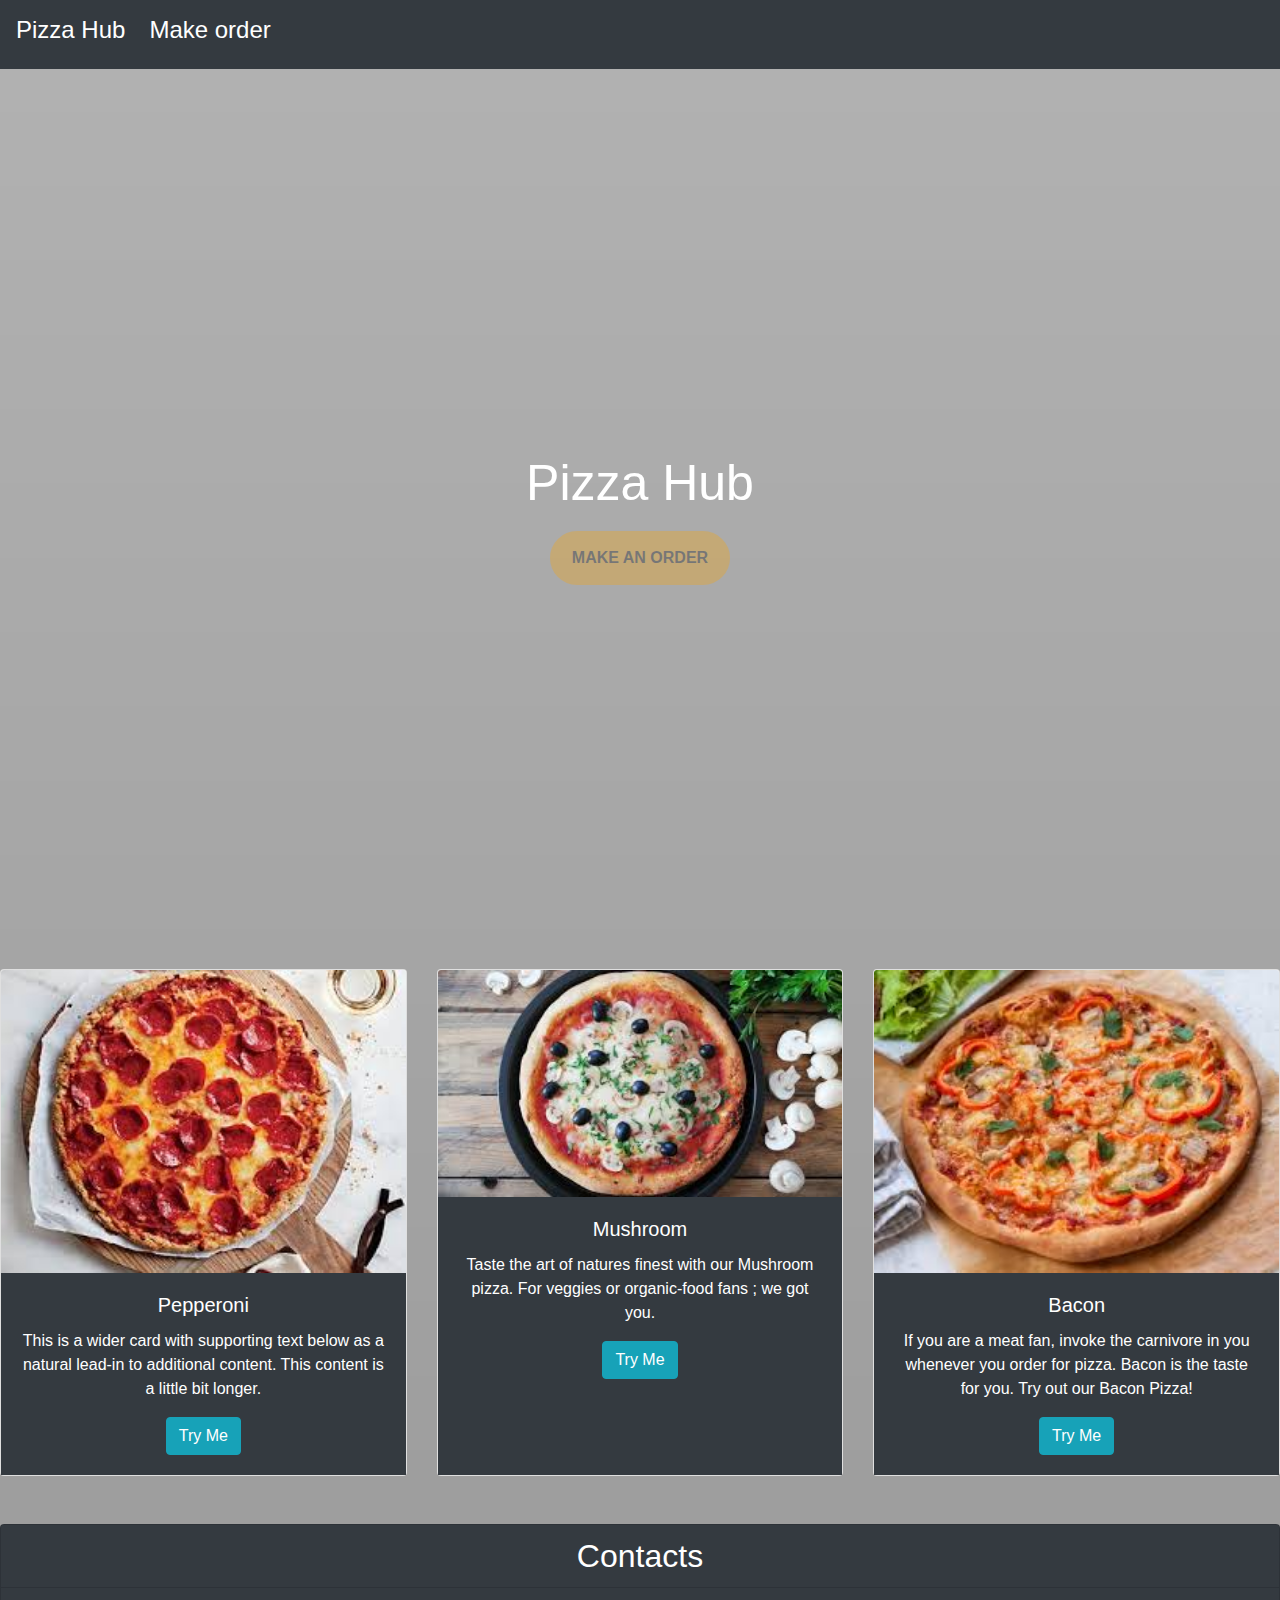
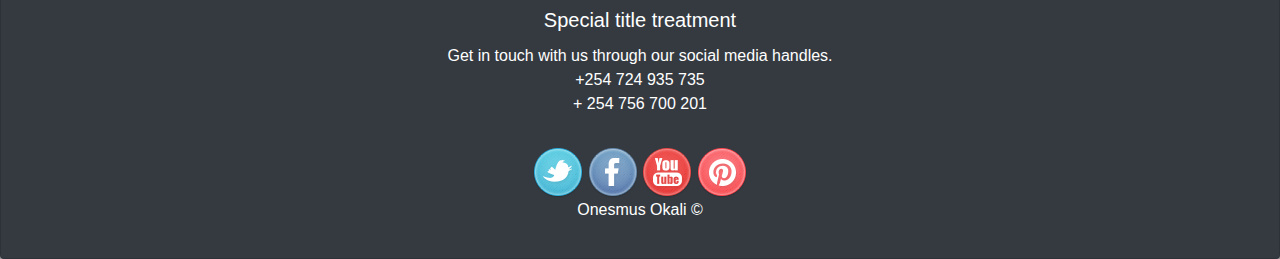
<file: index.html>
<!DOCTYPE html>
<html lang="en">

<head>
  <meta charset="UTF-8">
  <meta name="viewport" content="width=device-width, initial-scale=1.0">
  <link rel="stylesheet" href="css/bootstrap.css">
  <link rel="stylesheet" href="css/styles.css">
  <title>Pizza Hub</title>
</head>

<body>
  <nav>
    <nav class="navbar navbar-expand-lg navbar-light bg-dark">
      <a class="navbar-brand text-white" href="index.html">
        <h4>Pizza Hub</h4>
      </a>
      <button class="navbar-toggler" type="button" data-toggle="collapse" data-target="#navbarNavAltMarkup"
        aria-controls="navbarNavAltMarkup" aria-expanded="false" aria-label="Toggle navigation">
        <span class="navbar-toggler-icon"></span>
      </button>
      <div class="collapse navbar-collapse" id="navbarNavAltMarkup">
        <div class="navbar-nav">
          <a class="nav-link active text-white" href="var.html">
            <h4>Make order</h4><span class="sr-only">(current)</span>
          </a>

        </div>
      </div>
    </nav>
  </nav>
  <header class="header"
    style="background: linear-gradient(rgba(0,0,0,0.3),rgba(0,0,0,0.4),url(images/image-1.jpg))center/cover no-repeat fixed">
    <div class="hero">
      <h1 class="title">Pizza Hub</h1>
      <a href="var.html" class="hero-button pulsate">Make an Order</a>
    
    </div>
  </header>
  <section class="half">
    <div class="row">
      <div class="col ">
        <div class="card-deck">
          <div class="card text-center text-white">
            <img src="images/pepperoni.jpeg" class="card-img-top" alt="...">
            <div class="card-body bg-dark">
              <h5 class="card-title">Pepperoni</h5>
              <p class="card-text">This is a wider card with supporting text below as a natural lead-in to additional
                content. This content is a little bit longer.</p>
              <a href="var.html" class="btn btn-info">Try Me</a>

            </div>
          </div>
          <div class="card text-white text-center">
            <img src="images/pizza5.jpeg" class="card-img-top" alt="...">
            <div class="card-body bg-dark">
              <h5 class="card-title">Mushroom</h5>
              <p class="card-text">Taste the art of natures finest with our Mushroom pizza. For veggies or organic-food
                fans
                ; we got you.
              </p>
              <a href="var.html" class="btn btn-info">Try Me</a>
            </div>
          </div>
          <div class="card">
            <img src="images/bacon.jpeg" class="card-img-top" alt="...">
            <div class="card-body bg-dark text-white text-center">
              <h5 class="card-title">Bacon</h5>
              <p class="card-text bg-dark text-white">If you are a meat fan, invoke the carnivore in you whenever you
                order for pizza.
                Bacon is the taste for you. Try out our Bacon Pizza!</p>
              <a href="var.html" class="btn btn-info">Try Me</a>

            </div>
          </div>
        </div>
      </div>
    </div>
  </section>
  <section class="pt-5">
    <div class="card text-center bg-dark text-white">
      <h2 class="card-header bg-dark text-white">Contacts</h2>
      <div class="card-body">
        <h5 class="card-title">Special title treatment</h5>
        <p> Get in touch with us through our social media handles.<br>
          +254 724 935 735 <br> <span> + 254 756 700 201</span>
        </p>

        <div class="container text-center pt-3" id="socials">
          <img src="images/twitter.png">

          <img src="images/facebook.png">

          <img src="images/you_tube.png">


          <img href="#" src="images/pinterest.png">



          <p>Onesmus Okali ©</p>
        </div>
  </section>
  </div>

  </div>
  <script src="https://code.jquery.com/jquery-3.5.1.slim.min.js"
    integrity="sha384-DfXdz2htPH0lsSSs5nCTpuj/zy4C+OGpamoFVy38MVBnE+IbbVYUew+OrCXaRkfj"
    crossorigin="anonymous"></script>
  <script src="https://cdn.jsdelivr.net/npm/popper.js@1.16.1/dist/umd/popper.min.js"
    integrity="sha384-9/reFTGAW83EW2RDu2S0VKaIzap3H66lZH81PoYlFhbGU+6BZp6G7niu735Sk7lN"
    crossorigin="anonymous"></script>
  <script src="https://stackpath.bootstrapcdn.com/bootstrap/4.5.2/js/bootstrap.min.js"
    integrity="sha384-B4gt1jrGC7Jh4AgTPSdUtOBvfO8shuf57BaghqFfPlYxofvL8/KUEfYiJOMMV+rV"
    crossorigin="anonymous"></script>
  <script src="js/jquery-3.5.1.js"></script>
  <script src="js/script.js"></script>
</body>

</html>
</file>
<file: css/styles.css>
body{
    background: linear-gradient(rgba(0,0,0,0.3), rgba(0,0,0,0.4 )),url("https://i.imgur.com/EQRC1q6.jpg")center/cover no-repeat fixed;

}
.header {
    min-height: 100vh;
    margin-top: auto;
}

.hero {
    display: flex;
    flex-direction: column;
    justify-content: center;
    align-items: center;
    position:absolute;
    background-attachment: fixed;
    width: 100%;
    height: 100%;
}

.hero .title {
    color: #fff;
    font-size: 50px;
}
.hero-button {
    display: inline-block;
    text-decoration: none;
    text-transform: uppercase;
    padding: 13px 20px;
    border-radius:200px;
    font-weight: bold;
    background: orange;
    color: #fff;
    cursor: pointer;
    border: 2px solid orange;
    margin-top: 10px;
}

.hero-button:hover {
    background:#fff;
    color: orange;
    border: none;
    text-decoration:none ;

}
.pulsate {
    animation:pulsate 3s ease-in-out;
    animation-iteration-count: infinite;  
    opacity: 0.3;
    color: #000;
}

@-webkit-keyframes pulsate{
    0%{
        opacity: .3;
    }
    50%{
        opacity: 1;
    }
    100%{
        opacity: .3;
    }
}

h3 {
    font-family: Arial, Helvetica, sans-serif;
}

/*#show-order {
    display: none;
  }
</file>
